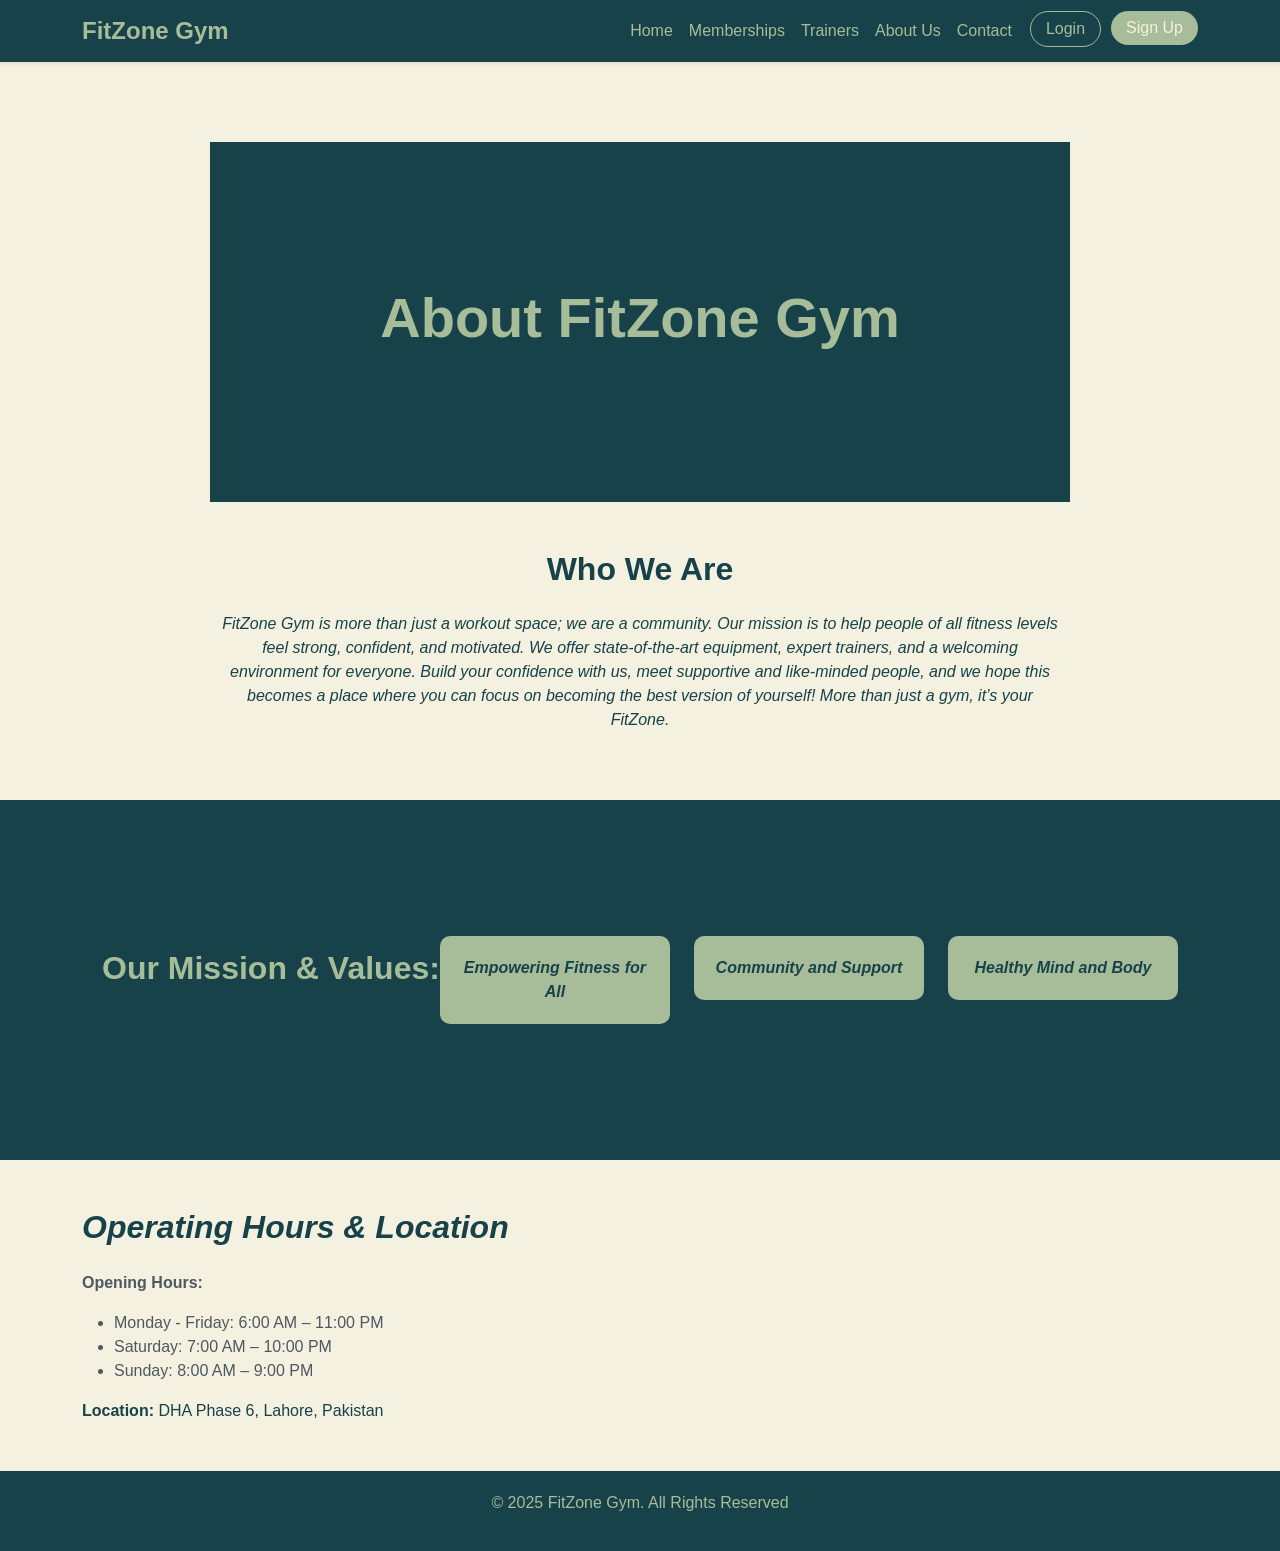
<file: aboutus.html>
<!DOCTYPE html>
<html lang="en">
<head>
  <meta charset="UTF-8">
  <meta name="viewport" content="width=device-width, initial-scale=1.0">
  <title>About Us - FitZone Gym</title>
    <link href="https://cdn.jsdelivr.net/npm/bootstrap@5.3.2/dist/css/bootstrap.min.css" rel="stylesheet">

  <meta name="description" content="Learn more about FitZone Gym — our mission, values, trainers, opening hours, and why we are the best fitness community.">
  <meta name="keywords" content="gym, fitness, health, trainers, workout, memberships, FitLife Gym, about us">

 <style>
   body {
    margin: 0;
    font-family: 'Helvatica', 'Arial', 'sans-serif';
    background-color: #F4F1E1;
    }

    .navbar {
        background-color: #174249;
    }

    .navbar-brand {
        color: #A7BD9A;
        font-weight: bold;
        font-size: 1.5rem;
        }

        .nav-link {
            color: #A7BD9A;
        }

        .nav-link:hover {
            color: #F4F1E1;
        }

    .btn-login, .btn-signup {
      border-radius: 20px;
      padding: 5px 15px;
      margin-left: 10px;
    }

    .btn-login {
      background-color: transparent;
      border: 1px solid #A7BD9A;
      color: #A7BD9A;
    }

    .btn-login:hover {
      background-color: #F4F1E1;
      color: #174249;
    }

    .btn-signup {
      background-color: #A7BD9A;
      color: #F4F1E1;
      border: none;
    }

    .btn-signup:hover {
      background-color: #F4F1E1;
      color: #174249;
    }

    .aboutus-container {
    max-width: 900px;
    background-color: #F4F1E1;
    margin: auto;
    margin-top: 60px;
    padding: 20px;
    text-align: center;
    }

    .aboutus-container h2 {
    color: #174249;
    font-size: 2rem;
    margin-bottom: 10px;
    }

    .hero {
      background:#174249;
      height: 40vh;
      display: flex;
      align-items: center;
      justify-content: center;
      color:#F4F1E1;
    }

    .icon-box {
      background: #A7BD9A;
      padding: 20px;
      border-radius: 10px;
      color: white;
      text-align: center;
      font-weight: 600;
    }

    footer {
      background-color: #174249;
      color: #A7BD9A;
      padding: 20px 0;
      text-align: center;
    }
  </style>
</head>

<body>

  <nav class="navbar navbar-expand-lg shadow-sm">
    <div class="container">
      <a class="navbar-brand" href="index.html">FitZone Gym</a>

      <button class="navbar-toggler" type="button" data-bs-toggle="collapse" data-bs-target="#navbarNav">
        <span class="navbar-toggler-icon" style="filter: invert(100%);"></span>
      </button>

      <div class="collapse navbar-collapse" id="navbarNav">
        <ul class="navbar-nav ms-auto">
          <li class="nav-item"><a class="nav-link" href="index.html">Home</a></li>
          <li class="nav-item"><a class="nav-link" href="memberships.html">Memberships</a></li>
          <li class="nav-item"><a class="nav-link" href="trainers.html">Trainers</a></li>
          <li class="nav-item"><a class="nav-link" href="aboutus.html">About Us</a></li>
          <li class="nav-item"><a class="nav-link" href="contact.html">Contact</a></li>
          <li class="nav-item">
            <a href="login.html" class="btn btn-login">Login</a>
        </li>
        <li class="nav-item">
            <a href="signup.html" class="btn btn-signup">Sign Up</a>
        </li>
        </ul>
      </div>
    </div>
  </nav>

  <section style="color: #F4F1E1;" class="aboutus-container">
  <div class="hero">
    <h1 style="text-align: center; color: #A7BD9A;" class="display-4 fw-bold">About FitZone Gym</h1>
  </div>

  <div class="container my-5">
    <h2 style="color: #174249; font-weight: bold;" class="section-title text-center mb-4">Who We Are</h2>
    <p style="color: #174249; font-style: italic;" class="text-center mx-auto" style="max-width: 700px;">
      FitZone Gym is more than just a workout space; we are a community. Our mission is to help people of all fitness levels feel strong, confident, and motivated. We offer state-of-the-art equipment, expert trainers, and a welcoming environment for everyone. Build your confidence with us, meet supportive and like-minded people, and we hope this becomes a place where you can focus on becoming the best version of yourself! More than just a gym, it’s your FitZone.
    </p>
  </div>
  </section>

<div class="hero">
    <h1 style="text-align: center; color: #A7BD9A;">
    <h2 style="color: #A7BD9A; font-weight: bold; text-align: center;" class="section-title mb-4">Our Mission & Values: </h2>
    <div class="row g-4">
      <div class="col-md-4">
        <div style="color: #174249; font-style: italic;" class="icon-box">Empowering Fitness for All</div>
      </div>
      <div class="col-md-4">
        <div style="color: #174249; font-style: italic;" class="icon-box">Community and Support</div>
      </div>
      <div class="col-md-4">
        <div style="color: #174249; font-style: italic;" class="icon-box">Healthy Mind and Body</div>
      </div>
    </div>
</div>

  <div class="container my-5">
    <h2 style="color: #174249; font-style: italic; font-weight: bold;" class="section-title mb-4">Operating Hours & Location</h2>

    <p style="color:#4F5860; font-weight: bold;"><strong>Opening Hours:</strong></p>
    <ul>
      <li style="color:#4F5860">Monday - Friday: 6:00 AM – 11:00 PM</li>
      <li style="color:#4F5860">Saturday: 7:00 AM – 10:00 PM</li>
      <li style="color:#4F5860">Sunday: 8:00 AM – 9:00 PM</li>
    </ul>

    <p style="color:#174249"><strong>Location:</strong> DHA Phase 6, Lahore, Pakistan</p>
  </div>

  <footer>
    <p>© 2025 FitZone Gym. All Rights Reserved</p>
  </footer>

  <script src="https://cdn.jsdelivr.net/npm/bootstrap@5.3.2/dist/js/bootstrap.bundle.min.js"></script>
</body>
</file>
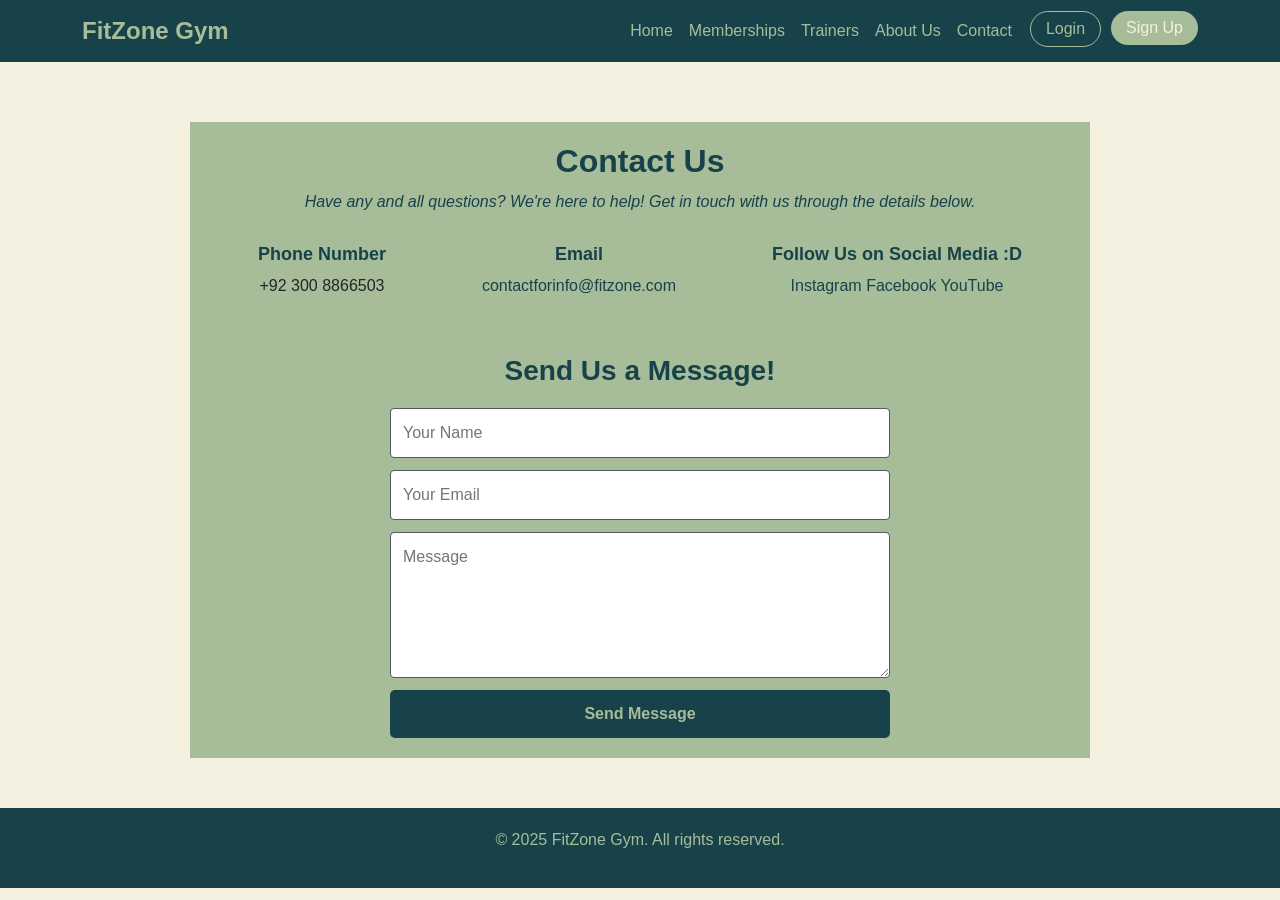
<file: contact.html>
<!DOCTYPE html>
<html lang="en">
<head>
  <meta charset="UTF-8" />
  <meta name="viewport" content="width=device-width, initial-scale=1.0"/>
  <title>Contact Us - FitZone Gym</title>
  <link href="https://cdn.jsdelivr.net/npm/bootstrap@5.3.3/dist/css/bootstrap.min.css" rel="stylesheet">

  <meta name="description" content="Contact FitZone Gym for membership information, personal training, general inquiries.">
  <meta name="keywords" content="gym, contact, memberships, personal training, fitness, health, FitZone Gym">

  <style>
  body {
    margin: 0;
    font-family: 'Helvatica', 'Arial', 'sans-serif';
    background-color: #F4F1E1;
    }

    .navbar {
        background-color: #174249;
    }

    .navbar-brand {
        color: #A7BD9A;
        font-weight: bold;
        font-size: 1.5rem;
        }

        .nav-link {
            color: #A7BD9A;
        }

        .nav-link:hover {
            color: #F4F1E1;
        }

    .btn-login, .btn-signup {
      border-radius: 20px;
      padding: 5px 15px;
      margin-left: 10px;
    }

    .btn-login {
      background-color: transparent;
      border: 1px solid #A7BD9A;
      color: #A7BD9A;
    }

    .btn-login:hover {
      background-color: #F4F1E1;
      color: #174249;
    }

    .btn-signup {
      background-color: #A7BD9A;
      color: #F4F1E1;
      border: none;
    }

    .btn-signup:hover {
      background-color: #F4F1E1;
      color: #174249;
    }

    .contact-container {
    max-width: 900px;
    background-color: #A7BD9A;
    margin: auto;
    margin-top: 60px;
    padding: 20px;
    text-align: center;
    }

    .contact-container h2 {
    color: #174249;
    font-size: 2rem;
    margin-bottom: 10px;
    }

    .contact-info {
    display: flex;
    justify-content:space-around;
    margin-top: 30px;
    text-align: center;
    }

    .contact-info h3 {
    color: #174249;
    }

    .contact-info p a {
    color: #174249;
    text-decoration: none;
    }

    .contact-form {
    margin-top: 40px;
    color: #174249;
    display: flex;
    flex-direction: column;
    gap: 12px;
    width: 100%;
    max-width: 500px;
    margin-left: auto;
    margin-right: auto;
    }

    .contact-form input,
    .contact-form textarea {
    padding: 12px;
    border: 1px solid #4F5860;
    border-radius: 4px;
    background-color: #fff;
    }

    .contact-form button {
    background-color: #174249;
    border: none;
    padding: 12px;
    color: #A7BD9A;
    font-weight: bold;
    cursor: pointer;
    border-radius: 5px;
    }

    .contact-form button:hover {
    background-color: #F4F1E1;
    }

    footer {
      background-color: #174249;
      color: #A7BD9A;
      text-align: center;
      padding: 20px 0;
      margin-top: 50px;
    }
</style>
</head>

<body>
    <nav class="navbar navbar-expand-lg">
        <div class="container">
            <a class="navbar-brand" href="index.html">FitZone Gym</a>
              <button style="color: #A7BD9A;" class="navbar-toggler" type="button" data-bs-toggle="collapse" data-bs-target="#navbarNav">
                <span class="navbar-toggler-icon"></span>
              </button>
            <div class="collapse navbar-collapse" id="navbarNav">
                <ul class="navbar-nav ms-auto">
                    <li class="nav-item"><a class="nav-link" href="index.html">Home</a></li>
                    <li class="nav-item"><a class="nav-link" href="memberships.html">Memberships</a></li>
                    <li class="nav-item"><a class="nav-link" href="trainers.html">Trainers</a></li>
                    <li class="nav-item"><a class="nav-link" href="aboutus.html">About Us</a></li>
                    <li class="nav-item"><a class="nav-link" href="contact.html">Contact</a></li>
                    <li class="nav-item">
                    <a href="login.html" class="btn btn-login">Login</a>
                    </li>
                    <li class="nav-item">
                    <a href="signup.html" class="btn btn-signup">Sign Up</a>
                    </li>
                </ul>
            </div>
        </div>
    </nav>
    
    <section class="contact-container">
        <h2 style="font-weight: bold;">Contact Us</h2>
        <p style="color: #174249; font-style: italic;">Have any and all questions? We're here to help! Get in touch with us through the details below.</p>

    <div class="contact-info">
      <div>
        <h3 style="font-size: large; font-weight: bold;">Phone Number</h3>
        <p>+92 300 8866503</p>
      </div>

      <div>
        <h3 style="font-size: large; font-weight: bold;">Email</h3>
        <p><a href="mailto:info@fitzone.com">contactforinfo@fitzone.com</a></p>
      </div>

      <div>
        <h3 style="font-size: large; font-weight: bold;">Follow Us on Social Media :D</h3>
        <p>
          <a href="#">Instagram</a>
          <a href="#">Facebook</a>
          <a href="#">YouTube</a>
        </p>
      </div>
    </div>

    <form class="contact-form">
      <h3 style="font-weight: bold;">Send Us a Message!</h3>
      <input type="text" placeholder="Your Name" required>
      <input type="email" placeholder="Your Email" required>
      <textarea placeholder="Message" rows="5" required></textarea>
      <button type="submit">Send Message</button>
    </form>
  </section>

  <footer>
    <p>© 2025 FitZone Gym. All rights reserved.</p>
  </footer>
</body>
</html>
</file>
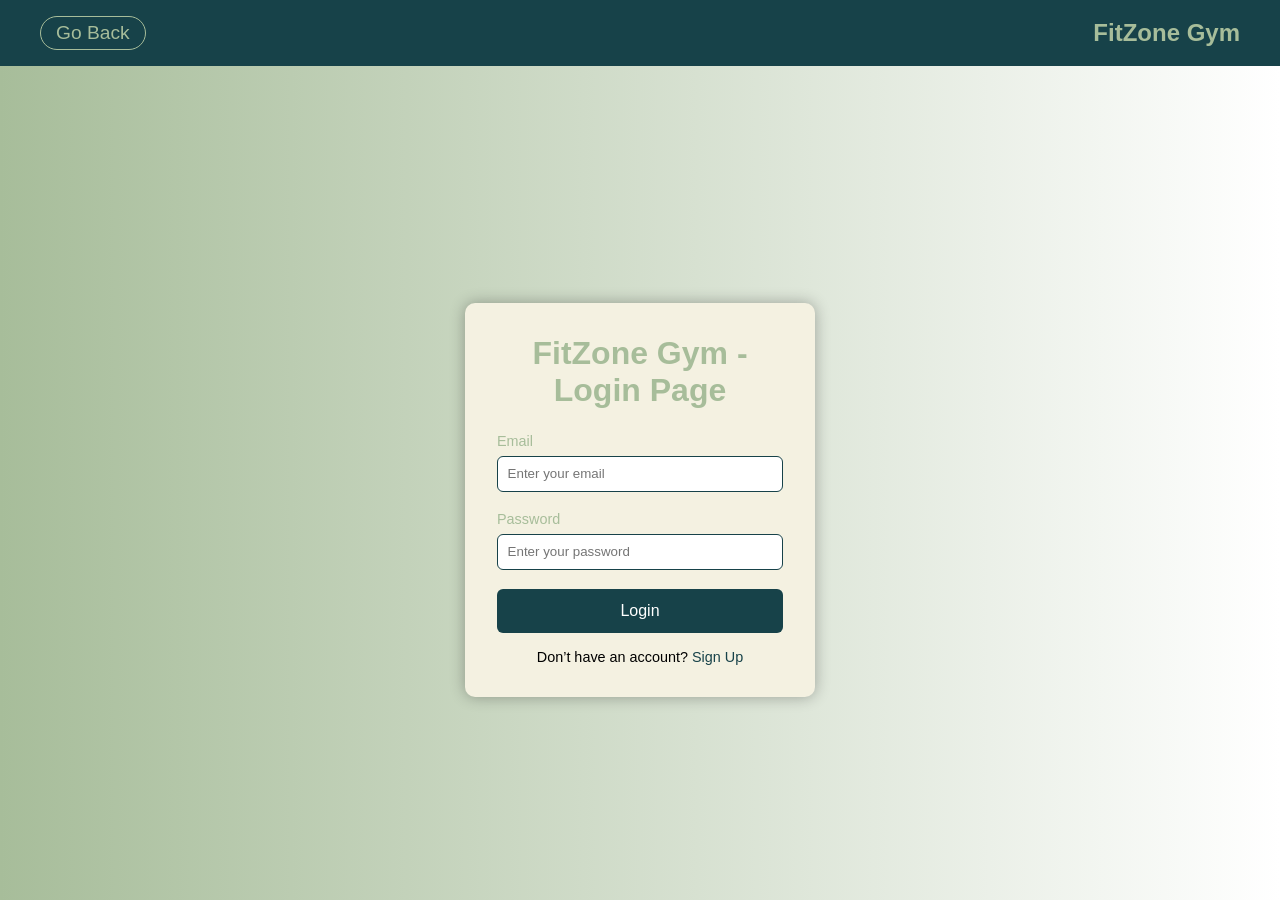
<file: login.html>
<!DOCTYPE html>
<html lang="en">
<head>
  <meta charset="UTF-8">
  <meta name="viewport" content="width=device-width, initial-scale=1.0">
  <title>Login Page - FitZone Gym</title>
  <link rel="stylesheet" href="style.css">
</head>
<body>
  <div class="form-container">
    <h1>FitZone Gym - Login Page</h1>
    <form action="#" method="POST">

      <nav class="navbar">
        <div class="nav-container">
          <a href="index.html" class="back-btn" style="border: 1px solid; border-radius: 20px; padding: 5px 15px;">Go Back</a>
            <span class="navbar-brand">FitZone Gym</span>
        </div>
      </nav>

      <div class="input-group">
        <label for="email">Email</label>
        <input type="email" id="email" name="email" placeholder="Enter your email" required>
      </div>
      
      <div class="input-group">
        <label for="password">Password</label>
        <input type="password" id="password" name="password" placeholder="Enter your password" required>
      </div>
      
      <button type="submit" class="btn">Login</button>
      <p class="switch">Don’t have an account? <a href="signup.html">Sign Up</a></p>
    </form>
  </div>
</body>
</html>
</file>
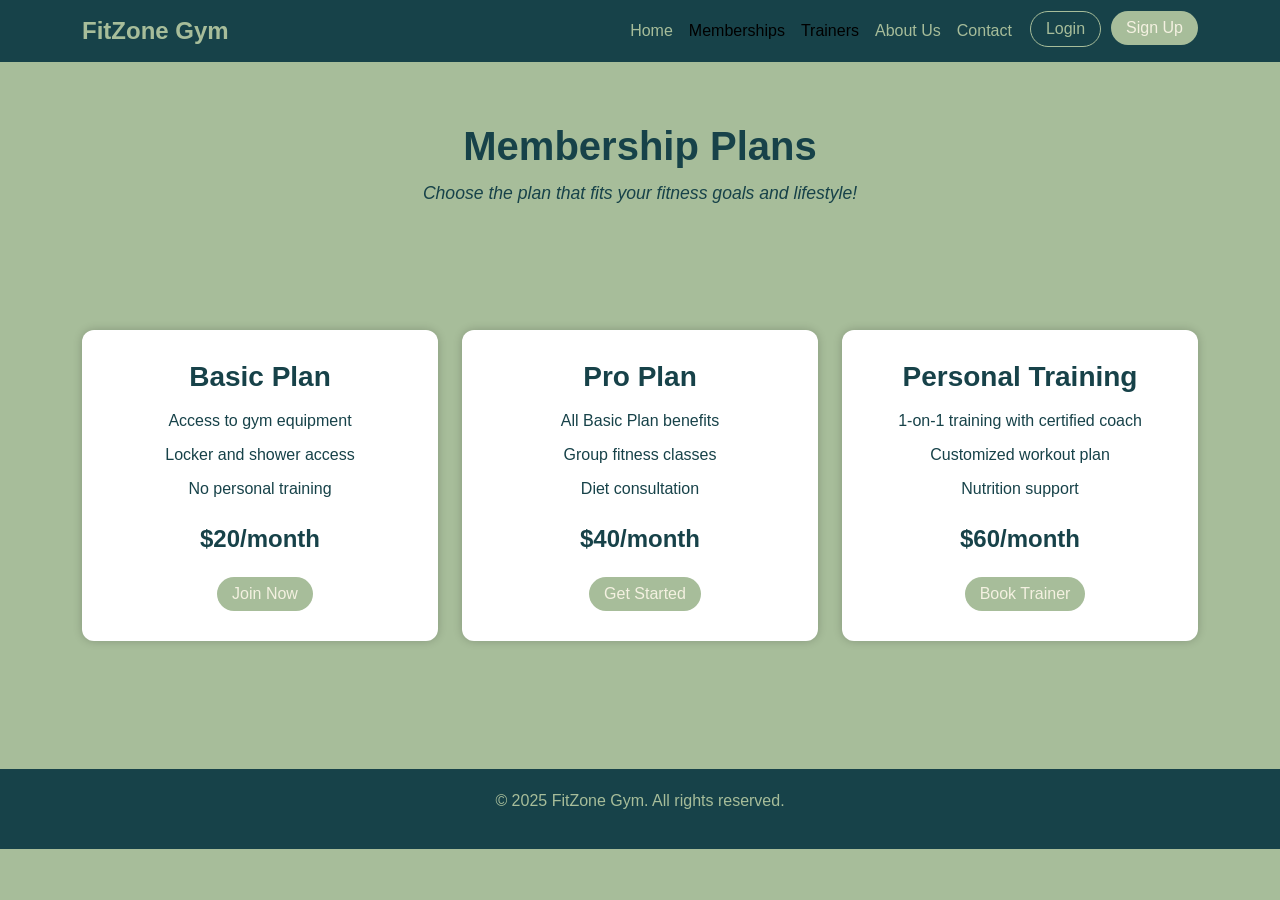
<file: memberships.html>
<!DOCTYPE html>
<html lang="en">
<head>
    <meta charset="UTF-8">
    <meta name="viewport" content="width=device-width, initial-scale=1.0">
    <title>Memberships - FitZone Gym</title>
    <link href="https://cdn.jsdelivr.net/npm/bootstrap@5.3.3/dist/css/bootstrap.min.css" rel="stylesheet">

    <meta name="description" content="Explore FitZone Gym's membership plans, including personal training and group programs. Join now to start your fitness journey!">
    <meta name="keywords" content="FitZone Gym memberships, gym pricing, personal training, fitness classes, gym offers">

  <style>
    body {
      font-family: 'Helvatica', 'Arial', 'sans-serif';
      background-color: #A7BD9A;
    }

    .navbar {
      background-color: #174249;
    }

    .navbar-brand {
      color: #A7BD9A;
      font-weight: bold;
      font-size: 1.5rem;
    }

    .nav-link {
      color: #A7BD9A;
    }

    .nav-link:hover {
      color: #F4F1E1;
    }

    .btn-login, .btn-signup {
      border-radius: 20px;
      padding: 5px 15px;
      margin-left: 10px;
    }

    .btn-login {
      background-color: transparent;
      border: 1px solid #A7BD9A;
      color: #A7BD9A;
    }

    .btn-login:hover {
      background-color: #F4F1E1;
      color: #174249;
    }

    .btn-signup {
      background-color: #A7BD9A;
      color: #F4F1E1;
      border: none;
    }

    .btn-signup:hover {
      background-color: #F4F1E1;
      color: #174249;
    }

    .membership-header {
      background-color: #A7BD9A;
      color: #174249;
      text-align: center;
      padding: 60px 20px;
    }

    .membership-header h1 {
      font-size: 2.5rem;
      margin-bottom: 10px;
    }

    .membership-header p {
      font-size: 1.1rem;
    }

    .plan-card {
      background-color: #fff;
      border-radius: 12px;
      padding: 30px;
      margin-bottom: 30px;
      box-shadow: 0 0 10px rgba(0,0,0,0.2);
      transition: transform 0.3s;
    }

    .plan-card:hover {
      transform: translateY(-5px);
    }

    .plan-card h3 {
      color: #174249;
      margin-bottom: 15px;
    }

    .plan-card ul {
      list-style-type: none;
      padding: 0;
      color: #174249;
    }

    .plan-card li {
      margin-bottom: 10px;
    }

    .price {
      font-size: 1.5rem;
      font-weight: bold;
      color: #174249;
      margin: 20px 0;
    }

    footer {
      background-color: #174249;
      color: #A7BD9A;
      text-align: center;
      padding: 20px 0;
      margin-top: 50px;
    }
  </style>
</head>

<body>
  <nav class="navbar navbar-expand-lg">
    <div class="container">
      <a class="navbar-brand" href="index.html">FitZone Gym</a>
      <button style="color: #A7BD9A;" class="navbar-toggler" type="button" data-bs-toggle="collapse" data-bs-target="#navbarNav">
        <span class="navbar-toggler-icon"></span>
      </button>
      <div class="collapse navbar-collapse" id="navbarNav">
        <ul class="navbar-nav ms-auto">
          <li class="nav-item"><a class="nav-link" href="index.html">Home</a></li>
          <li class="nav-item"><a class="nav-link active" href="memberships.html">Memberships</a></li>
          <li class="nav-item"><a class="nav-link active" href="trainers.html">Trainers</a></li>
          <li class="nav-item"><a class="nav-link" href="aboutus.html">About Us</a></li>
          <li class="nav-item"><a class="nav-link" href="contact.html">Contact</a></li>
          <li class="nav-item"><a href="login.html" class="btn btn-login">Login</a></li>
          <li class="nav-item"><a href="signup.html" class="btn btn-signup">Sign Up</a></li>
        </ul>
      </div>
    </div>
  </nav>

  <section class="membership-header">
    <h1 style="font-weight: bold;">Membership Plans</h1>
    <p style="font-style: italic;">Choose the plan that fits your fitness goals and lifestyle!</p>
  </section>

  <section class="container py-5">
    <div class="row text-center">
      <div class="col-md-4">
        <div class="plan-card">
          <h3 style="font-weight: bold;">Basic Plan</h3>
          <ul>
            <li>Access to gym equipment</li>
            <li>Locker and shower access</li>
            <li>No personal training</li>
          </ul>
          <p class="price">$20/month</p>
          <a href="signup.html" class="btn btn-signup">Join Now</a>
        </div>
      </div>

      <div class="col-md-4">
        <div class="plan-card">
          <h3 style="font-weight: bold;">Pro Plan</h3>
          <ul>
            <li>All Basic Plan benefits</li>
            <li>Group fitness classes</li>
            <li>Diet consultation</li>
          </ul>
          <p class="price">$40/month</p>
          <a href="signup.html" class="btn btn-signup">Get Started</a>
        </div>
      </div>

      <div class="col-md-4">
        <div class="plan-card">
          <h3 style="font-weight: bold;">Personal Training</h3>
          <ul>
            <li>1-on-1 training with certified coach</li>
            <li>Customized workout plan</li>
            <li>Nutrition support</li>
          </ul>
          <p class="price">$60/month</p>
          <a href="signup.html" class="btn btn-signup">Book Trainer</a>
        </div>
      </div>
    </div>
  </section>

  <footer>
    <p>© 2025 FitZone Gym. All rights reserved.</p>
  </footer>

  <script src="https://cdn.jsdelivr.net/npm/bootstrap@5.3.3/dist/js/bootstrap.bundle.min.js"></script>
</body>
</html>
</file>
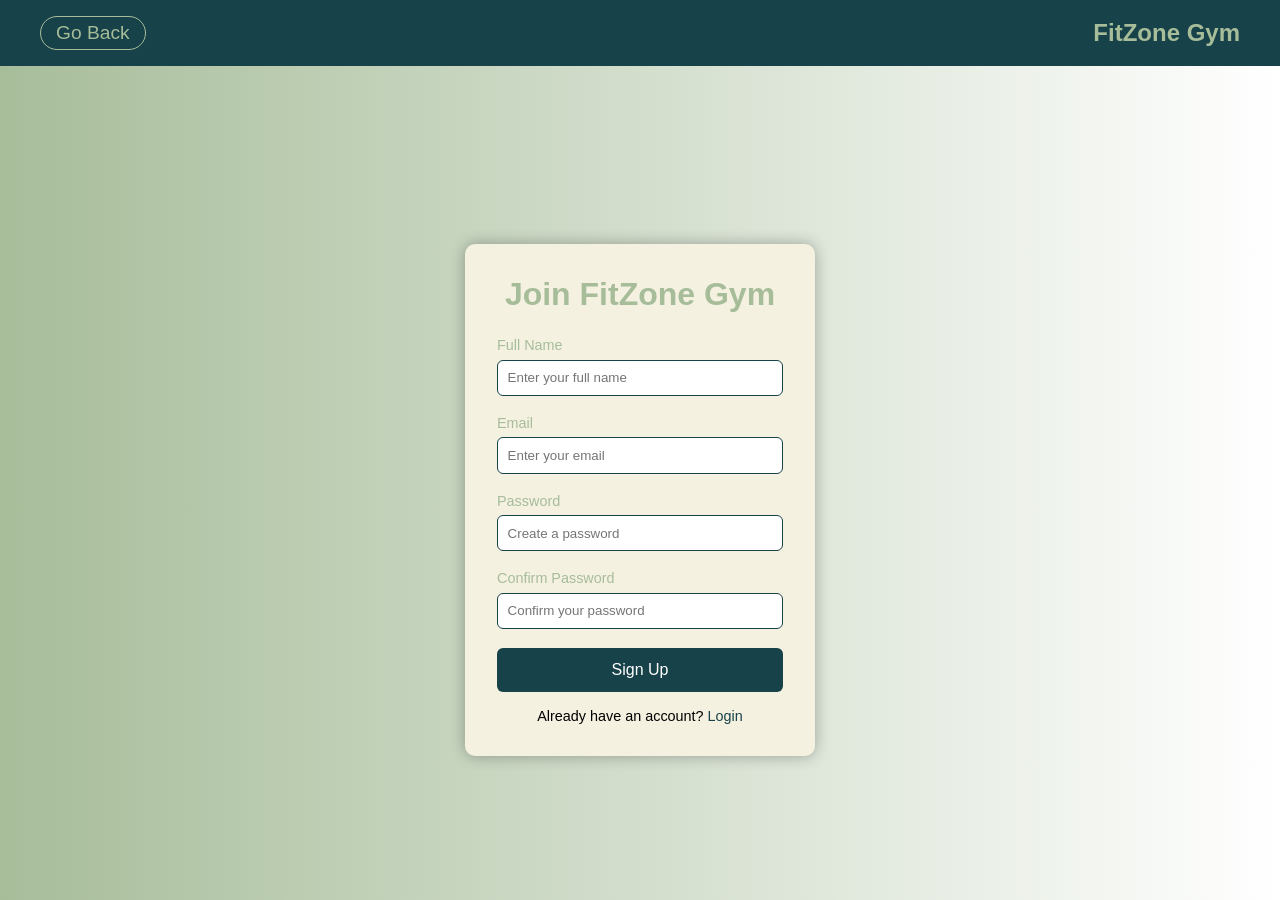
<file: signup.html>
<!DOCTYPE html>
<html lang="en">
<head>
  <meta charset="UTF-8">
  <meta name="viewport" content="width=device-width, initial-scale=1.0">
  <title>Sign Up Page - FitZone Gym</title>
  <link rel="stylesheet" href="style.css">
</head>

<body>
  <div class="form-container">
    <h1>Join FitZone Gym</h1>
    <form action="#" method="POST">
    
      <nav class="navbar">
        <div class="nav-container">
          <a href="index.html" class="back-btn" style="border: 1px solid; border-radius: 20px; padding: 5px 15px;">Go Back</a>
            <span class="navbar-brand">FitZone Gym</span>
        </div>
      </nav>

      <div class="input-group">
        <label for="fullname">Full Name</label>
        <input type="text" id="fullname" name="fullname" placeholder="Enter your full name" required>
      </div>
      
      <div class="input-group">
        <label for="email">Email</label>
        <input type="email" id="email" name="email" placeholder="Enter your email" required>
      </div>
      
      <div class="input-group">
        <label for="password">Password</label>
        <input type="password" id="password" name="password" placeholder="Create a password" required>
      </div>
      
      <div class="input-group">
        <label for="confirm-password">Confirm Password</label>
        <input type="password" id="confirm-password" name="confirm-password" placeholder="Confirm your password" required>
      </div>
      
      <button type="submit" class="btn">Sign Up</button>
      <p class="switch">Already have an account? <a href="login.html">Login</a></p>
    </form>
  </div>
</body>
</html>
</file>
<file: style.css>
* {
  margin: 0;
  padding: 0;
  box-sizing: border-box;
  font-family: Helvetica;
}

body {
  background: linear-gradient(to right, #A7BD9A, #fff);
  display: flex;
  justify-content: center;
  align-items: center;
  height: 100vh;
}

.navbar {
  width: 100%;
  background-color: #174249;
  padding: 1rem 2rem;
  position: fixed;
  top: 0;
  left: 0;
  z-index: 1000; /*so it can stay above other content on the page*/
}

.nav-container {
  max-width: 1200px;
  margin: 0 auto;
  display: flex;
  align-items: center;
  justify-content: space-between;
}

.navbar-brand {
  color: #A7BD9A;
  font-weight: bold;
  font-size: 1.5rem;
  text-decoration: none;
}

.back-btn {
  color: #A7BD9A;
  text-decoration: none;
  font-size: 1.2rem;
  transition: color 0.3s;
}

.back-btn:hover {
  color: #F4F1E1;
}

.form-container {
  background: #174249;
  padding: 2rem;
  width: 350px;
  border-radius: 10px;
  box-shadow: 0 0 15px rgba(0,0,0,0.3);
  text-align: center;
  margin-top: 100px; /*pushing form down so it’s not behind navbar*/
}

.form-container {
  background: #F4F1E1;
  padding: 2rem;
  width: 350px;
  border-radius: 10px;
  box-shadow: 0 0 15px rgba(0,0,0,0.3);
  text-align: center;
}

.form-container h1 {
  margin-bottom: 1.5rem;
  color: #A7BD9A;
}

.input-group {
  margin-bottom: 1.2rem;
  text-align: left;
}

.input-group label {
  display: block;
  margin-bottom: 0.4rem;
  font-size: 0.9rem;
  color: #A7BD9A;
}

.input-group input {
  width: 100%;
  padding: 0.6rem;
  border: 1px solid #174249;
  border-radius: 6px;
  outline: none;
}

.input-group input:focus {
  border-color: #A7BD9A;
}

.btn {
  width: 100%;
  padding: 0.8rem;
  border: none;
  background: #174249;
  color: #fff;
  font-size: 1rem;
  border-radius: 6px;
  cursor: pointer;
  transition: background 0.3s;
}

.btn:hover {
  background: #A7BD9A;
}

.switch {
  margin-top: 1rem;
  font-size: 0.9rem;
}

.switch a {
  color: #174249;
  text-decoration: none;
}

.switch a:hover {
  color: #A7BD9A;
  text-decoration: underline;
}
</file>
